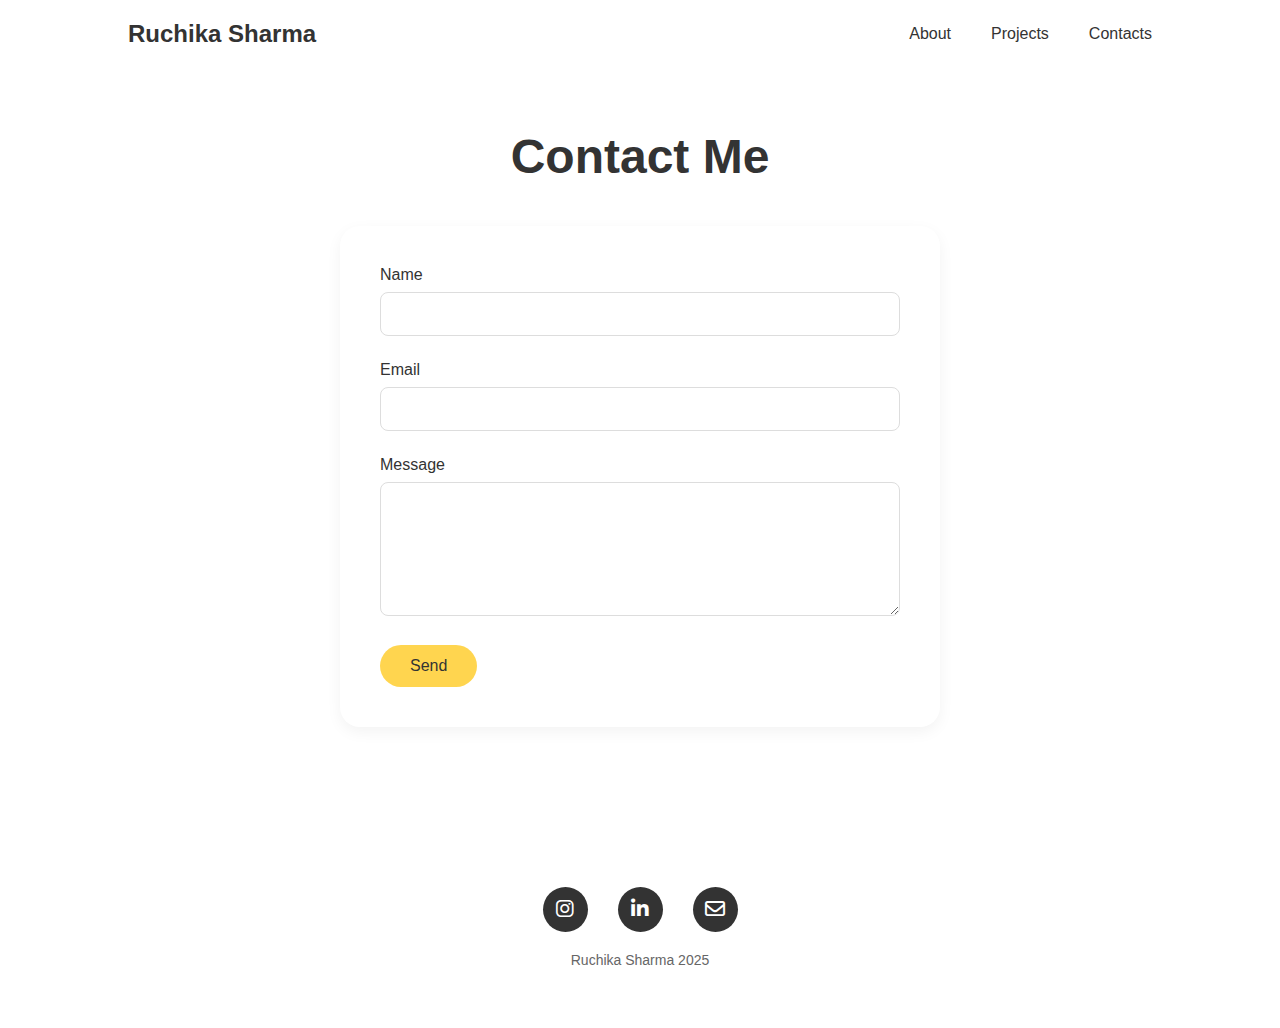
<file: HTML/contact.html>
<!DOCTYPE html>
<html lang="en">
<head>
    <meta charset="UTF-8">
    <meta name="viewport" content="width=device-width, initial-scale=1.0">
    <title>Contact - Portfolio</title>
    <link rel="stylesheet" href="portfolio.css">
    <link rel="stylesheet" href="contact.css">
    <link rel="stylesheet" href="https://cdnjs.cloudflare.com/ajax/libs/font-awesome/6.5.1/css/all.min.css">
</head>
<body>
    <header>
        <nav class="navbar">
            <div class="logo">Ruchika Sharma</div>
            <div class="nav-links">
                <a href="about.html">About</a>
                <a href="portfolio.html#projects">Projects</a>
                <a href="contact.html" class="active">Contacts</a>
            </div>
        </nav>
    </header>

    <main class="contact-container">
        <div class="contact-content">
            <h1>Contact Me</h1>
            <form class="contact-form" action="#" method="POST">
                <div class="form-group">
                    <label for="name">Name</label>
                    <input type="text" id="name" name="name" required>
                </div>
                
                <div class="form-group">
                    <label for="email">Email</label>
                    <input type="email" id="email" name="email" required>
                </div>
                
                <div class="form-group">
                    <label for="message">Message</label>
                    <textarea id="message" name="message" rows="6" required></textarea>
                </div>
                
                <button type="submit" class="send-btn">Send</button>
            </form>
        </div>
    </main>

    <footer class="footer">
        <div class="social-links">
            <a href="https://www.instagram.com/" target="_blank" rel="noopener noreferrer" class="social-icon" aria-label="Instagram" title="Follow me on Instagram">
                <i class="fa-brands fa-instagram"></i>
                <span class="sr-only">Instagram</span>
            </a>
            <a href="https://www.linkedin.com/in/" target="_blank" rel="noopener noreferrer" class="social-icon" aria-label="LinkedIn" title="Connect with me on LinkedIn">
                <i class="fa-brands fa-linkedin-in"></i>
                <span class="sr-only">LinkedIn</span>
            </a>
            <a href="mailto:your.email@example.com" class="social-icon" aria-label="Email" title="Send me an email">
                <i class="fa-regular fa-envelope"></i>
                <span class="sr-only">Email</span>
            </a>
        </div>
        <div class="copyright">
            <p>Ruchika Sharma 2025</p>
        </div>
    </footer>
</body>
</html>
</file>
<file: HTML/portfolio.css>
* {
    margin: 0;
    padding: 0;
    box-sizing: border-box;
    font-family: 'Arial', sans-serif;
}

body {
    background-color: #ffffff;
    color: #333;
}

/* Navbar Styles */
.navbar {
    display: flex;
    justify-content: space-between;
    align-items: center;
    padding: 20px 10%;
    background: white;
}

.logo {
    font-size: 24px;
    font-weight: bold;
}

.nav-links {
    display: flex;
    gap: 40px;
}

.nav-links a {
    text-decoration: none;
    color: #333;
    font-weight: 500;
    transition: color 0.3s ease;
}

.nav-links a:hover {
    color: #ffd54f;
}

/* Hero Section */
.hero {
    min-height: calc(100vh - 80px);
    padding: 40px 10%;
    position: relative;
    overflow: hidden;
}

.hero-content {
    display: flex;
    align-items: center;
    justify-content: space-between;
    gap: 40px;
}

.hero-text {
    flex: 1;
    max-width: 600px;
}

.role {
    color: #ffd54f;
    font-size: 18px;
    font-weight: bold;
    margin-bottom: 20px;
    display: block;
}

h1 {
    font-size: 48px;
    line-height: 1.2;
    margin-bottom: 20px;
}

.name {
    display: block;
}

.description {
    color: #666;
    font-size: 18px;
    line-height: 1.6;
    margin-bottom: 30px;
}

.cta-buttons {
    display: flex;
    gap: 20px;
}

.btn {
    padding: 12px 30px;
    border-radius: 30px;
    text-decoration: none;
    font-weight: bold;
    transition: all 0.3s ease;
}

.btn-primary {
    background: #ffd54f;
    color: #333;
}

.btn-secondary {
    background: transparent;
    color: #333;
    border: 2px solid #333;
}

.btn:hover {
    transform: translateY(-2px);
}

.hero-image {
    flex: 1;
    position: relative;
}

.image-container {
    width: 100%;
    height: 600px;
    background: #ffd54f;
    border-radius: 0 0 0 200px;
    overflow: hidden;
    position: relative;
}

.image-container img {
    width: 100%;
    height: 100%;
    object-fit: cover;
    object-position: center;
}

/* Projects Section */
.projects {
    padding: 80px 10%;
}

.projects h2 {
    font-size: 36px;
    text-align: center;
    margin-bottom: 40px;
    position: relative;
}

.projects h2::after {
    content: '';
    position: absolute;
    bottom: -10px;
    left: 50%;
    transform: translateX(-50%);
    width: 100px;
    height: 4px;
    background: #ffd54f;
}

/* Add these styles to your existing CSS */

.project-grid {
    display: flex;
    flex-direction: column;
    gap: 40px;
    margin-top: 60px;
}

.project-card {
    display: flex;
    background: white;
    border-radius: 20px;
    overflow: hidden;
    box-shadow: 0 4px 20px rgba(0, 0, 0, 0.05);
}

.project-card.reverse {
    flex-direction: row-reverse;
}

.project-content {
    flex: 1;
    padding: 40px;
    display: flex;
    flex-direction: column;
    justify-content: center;
}

.project-content h3 {
    font-size: 32px;
    margin-bottom: 20px;
    color: #333;
}

.project-content p {
    color: #666;
    line-height: 1.6;
    margin-bottom: 30px;
}

.project-btn {
    display: inline-block;
    padding: 12px 30px;
    border: 2px solid #333;
    border-radius: 30px;
    color: #333;
    text-decoration: none;
    font-weight: 500;
    transition: all 0.3s ease;
    align-self: flex-start;
}

.project-btn:hover {
    background: #333;
    color: white;
}

.project-image {
    flex: 1;
    min-height: 400px;
    position: relative;
}

.project-image img {
    width: 100%;
    height: 100%;
    object-fit: cover;
    position: absolute;
    top: 0;
    left: 0;
}

/* Responsive Design */
@media (max-width: 1024px) {
    .hero-content {
        flex-direction: column;
    }

    .hero-text {
        text-align: center;
        max-width: 100%;
    }

    .cta-buttons {
        justify-content: center;
    }

    .image-container {
        height: 400px;
    }
}

@media (max-width: 768px) {
    .navbar {
        flex-direction: column;
        gap: 20px;
    }

    .nav-links {
        gap: 20px;
    }

    h1 {
        font-size: 36px;
    }

    .description {
        font-size: 16px;
    }

    .image-container {
        height: 300px;
        border-radius: 0 0 0 100px;
    }
}

@media (max-width: 480px) {
    .nav-links {
        flex-direction: column;
        align-items: center;
        gap: 10px;
    }

    .cta-buttons {
        flex-direction: column;
        align-items: center;
    }

    .btn {
        width: 100%;
        text-align: center;
    }

    .image-container {
        height: 250px;
    }
}

/* Add these styles to your existing CSS */

.footer {
    padding: 60px 0;
    text-align: center;
    margin-top: 40px;
}

.social-links {
    display: flex;
    justify-content: center;
    gap: 30px;
    margin-bottom: 20px;
}

.social-icon {
    width: 45px;
    height: 45px;
    border-radius: 50%;
    background: #333;
    color: white;
    display: flex;
    align-items: center;
    justify-content: center;
    text-decoration: none;
    transition: all 0.3s ease;
}

.social-icon:hover {
    transform: translateY(-3px);
    background: #ffd54f;
    color: #333;
}

.social-icon i {
    font-size: 20px;
    line-height: 1;
}

.copyright {
    color: #666;
    font-size: 14px;
}

/* Responsive adjustments */
@media (max-width: 480px) {
    .footer {
        padding: 40px 0;
    }

    .social-links {
        gap: 20px;
    }

    .social-icon {
        width: 35px;
        height: 35px;
    }

    .social-icon i {
        font-size: 18px;
    }
}

/* Add this to your existing CSS */
.sr-only {
    position: absolute;
    width: 1px;
    height: 1px;
    padding: 0;
    margin: -1px;
    overflow: hidden;
    clip: rect(0, 0, 0, 0);
    white-space: nowrap;
    border: 0;
}
</file>
<file: HTML/contact.css>
.contact-container {
    padding: 60px 10%;
    min-height: calc(100vh - 200px);
    display: flex;
    justify-content: center;
    align-items: center;
}

.contact-content {
    width: 100%;
    max-width: 600px;
}

.contact-content h1 {
    font-size: 48px;
    color: #333;
    margin-bottom: 40px;
    text-align: center;
}

.contact-form {
    background: white;
    padding: 40px;
    border-radius: 20px;
    box-shadow: 0 5px 15px rgba(0, 0, 0, 0.05);
}

.form-group {
    margin-bottom: 25px;
}

.form-group label {
    display: block;
    margin-bottom: 8px;
    color: #333;
    font-weight: 500;
}

.form-group input,
.form-group textarea {
    width: 100%;
    padding: 12px;
    border: 1px solid #ddd;
    border-radius: 8px;
    font-size: 16px;
    transition: border-color 0.3s ease;
}

.form-group textarea {
    resize: vertical;
    min-height: 120px;
}

.form-group input:focus,
.form-group textarea:focus {
    outline: none;
    border-color: #ffd54f;
}

.send-btn {
    background: #ffd54f;
    color: #333;
    padding: 12px 30px;
    border: none;
    border-radius: 30px;
    font-size: 16px;
    font-weight: 500;
    cursor: pointer;
    transition: all 0.3s ease;
}

.send-btn:hover {
    transform: translateY(-2px);
    box-shadow: 0 5px 15px rgba(0, 0, 0, 0.1);
}

/* Responsive Design */
@media (max-width: 768px) {
    .contact-container {
        padding: 40px 20px;
    }

    .contact-content h1 {
        font-size: 36px;
        margin-bottom: 30px;
    }

    .contact-form {
        padding: 30px;
    }
}

@media (max-width: 480px) {
    .contact-content h1 {
        font-size: 28px;
        margin-bottom: 20px;
    }

    .contact-form {
        padding: 20px;
    }

    .form-group {
        margin-bottom: 20px;
    }

    .form-group input,
    .form-group textarea {
        font-size: 14px;
    }

    .send-btn {
        width: 100%;
    }
}
</file>
